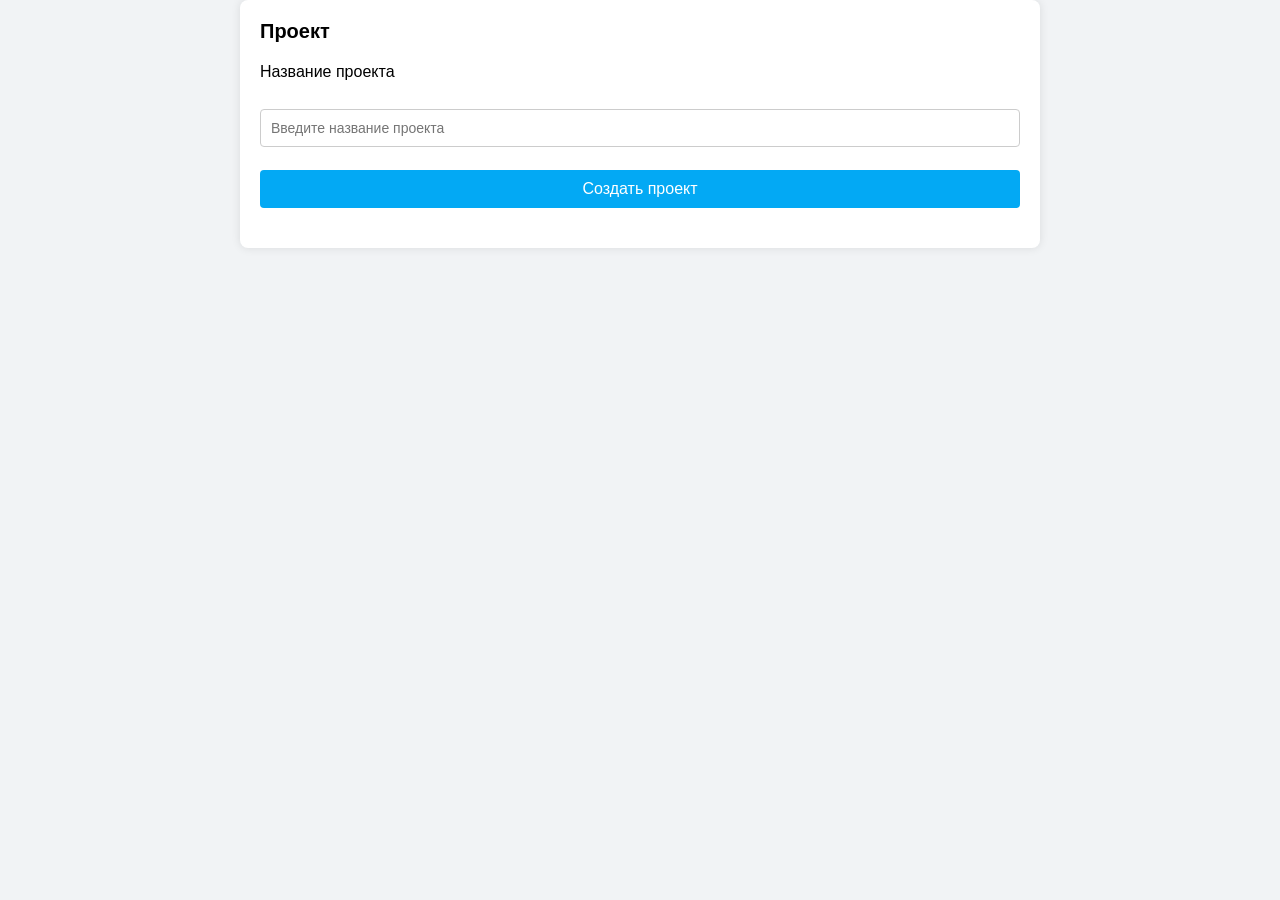
<file: Kanban/index.html>
<!DOCTYPE html>
<html lang="en">
<head>
    <meta charset="UTF-8">
    <meta name="viewport" content="width=device-width, initial-scale=1.0">
    <title>Project Manager</title>
    <link rel="stylesheet" href="styles.css">
    <script type="module" src="scripts.js" defer></script>
    <script src="drag.js" defer></script>
    <script src="todo.js" defer></script>
</head>
<body>
    <div class="scroll-container">
        <div id="mainWindow" class="container">
            <header>
                <h1>Проект</h1>
            </header>
            <main>
                <div class="project-editor">
                    <label for="projectNameTextBox">Название проекта</label>
                    <input type="text" id="projectNameTextBox" class="input" placeholder="Введите название проекта">
                </div>
                <div class="project-actions">
                    <button id="addProjectButton" class="button add">Создать проект</button>
                </div>
                <div id="projectsList" class="projects-list"></div>
            </main>
        </div>

        <div id="projectModal" class="modal">
            <div class="modal-content">
                <span class="close-button" id="closeProjectModal">&times;</span>
                <label for="editProjectName">Название проекта</label>
                <input type="text" id="editProjectName" class="input">
                <label for="editProjectDescription">Описание проекта</label>
                <textarea id="editProjectDescription" class="input edit-project-description" rows="4" placeholder="Введите описание проекта" style="resize: none; width: 438px; height: 120px;"></textarea>

                <button id="saveChangesButton" class="button save">Сохранить изменения</button>
            </div>
        </div>

        <div id="kanbanWindow" class="board" style="display:none;">
            <div class="button-container">
                <button id="backToProjectsButton" class="button back-to-projects">Вернуться к проектам</button>
                <button id="add-lane-btn">Добавить колонку</button>
                <button id="add-users-btn" class="button add-users">Добавить пользователей</button>
                <button id="delete-users-btn" class="button delete-users">Удалить пользователей</button>
            </div>
            <div class="lanes" id="lanes"></div>

            <div id="task-modal" class="modal">
                <div class="modal-content">
                    <span class="close" id="close-task-modal">&times;</span>
                    <form id="task-form">
                        <input type="hidden" id="task-id" />
                        <label for="task-title">Title</label>
                        <input type="text" id="task-title" required />
                        <label for="task-desc">Description</label>
                        <textarea id="task-desc" rows="4"></textarea>
                        <label for="task-lane">Lane</label>
                        <select id="task-lane"></select>
                        <button id="taskcreate" type="submit">Save</button>
                        <button type="button" id="delete-task-btn">Delete</button>
                    </form>
                </div>
            </div>

            <div id="edit-modal" class="modal">
                <div class="modal-content">
                    <span class="close" id="close-edit-modal">&times;</span>
                    <form id="edit-form">
                        <input type="hidden" id="edit-task-id" />
                        <label for="edit-task-title">Title</label>
                        <input type="text" id="edit-task-title" required />
                        <label for="edit-task-desc">Description</label>
                        <textarea id="edit-task-desc" rows="4"></textarea>
                        <label for="edit-task-lane">Lane</label>
                        <select id="edit-task-lane"></select>
                        <button id="edit-task-save" type="submit">Save</button>
                        <button type="button" id="delete-edit-task-btn">Delete</button>
                    </form>
                </div>
            </div>

            <div id="lane-modal" class="modal">
                <div class="modal-content">
                    <span class="close" id="close-lane-modal">&times;</span>
                    <form id="lane-form">
                        <input type="hidden" id="lane-id" />
                        <label for="lane-title">Column Title</label>
                        <input type="text" id="lane-title" required />
                        <button id="groupcreate" type="submit">Save</button>
                    </form>
                </div>
            </div>

            <div id="name-modal" class="modal">
                <div class="modal-content">
                    <span class="close" id="close-name-modal">&times;</span>
                    <form id="name-form">
                        <input type="hidden" id="name-id" />
                        <label for="name-title">Column Title</label>
                        <input type="text" id="name-title" required />
                        <button id="namecreate" type="submit">Save</button>
                        <button type="button" id="delete-name-btn">Delete</button>
                    </form>
                </div>
            </div>

            <div id="users-modal" class="modal">
                <div class="modal-content">
                    <span class="close" id="close-users-modal">&times;</span>
                    <form id="users-form">
                        <input type="hidden" id="users-id" />
                        <label for="users-title">Логин</label>
                        <input type="text" id="users-title" required />
                        <label for="users-roles">Роли</label>
                        <select id="users-roles">
                            <!-- Options for roles -->
                        </select>
                        <button id="adduserscreate" type="submit">Save</button>
                    </form>
                </div>
            </div>

            <div id="deleteusers-modal" class="modal">
                <div class="modal-content">
                    <span class="close" id="close-deleteusers-modal">&times;</span>
                    <form id="deleteusers-form">
                        <input type="hidden" id="deleteusers-id" />
                        <label for="deleteusers-roles">Пользователи</label>
                        <select id="deleteusers-roles">
                            <!-- Options for roles -->
                        </select>
                        <button type="button" id="cancel-deleteusers-btn">Удалить</button>
                    </form>
                </div>
            </div>

        </div>
    </div>
</body>
</html>
</file>
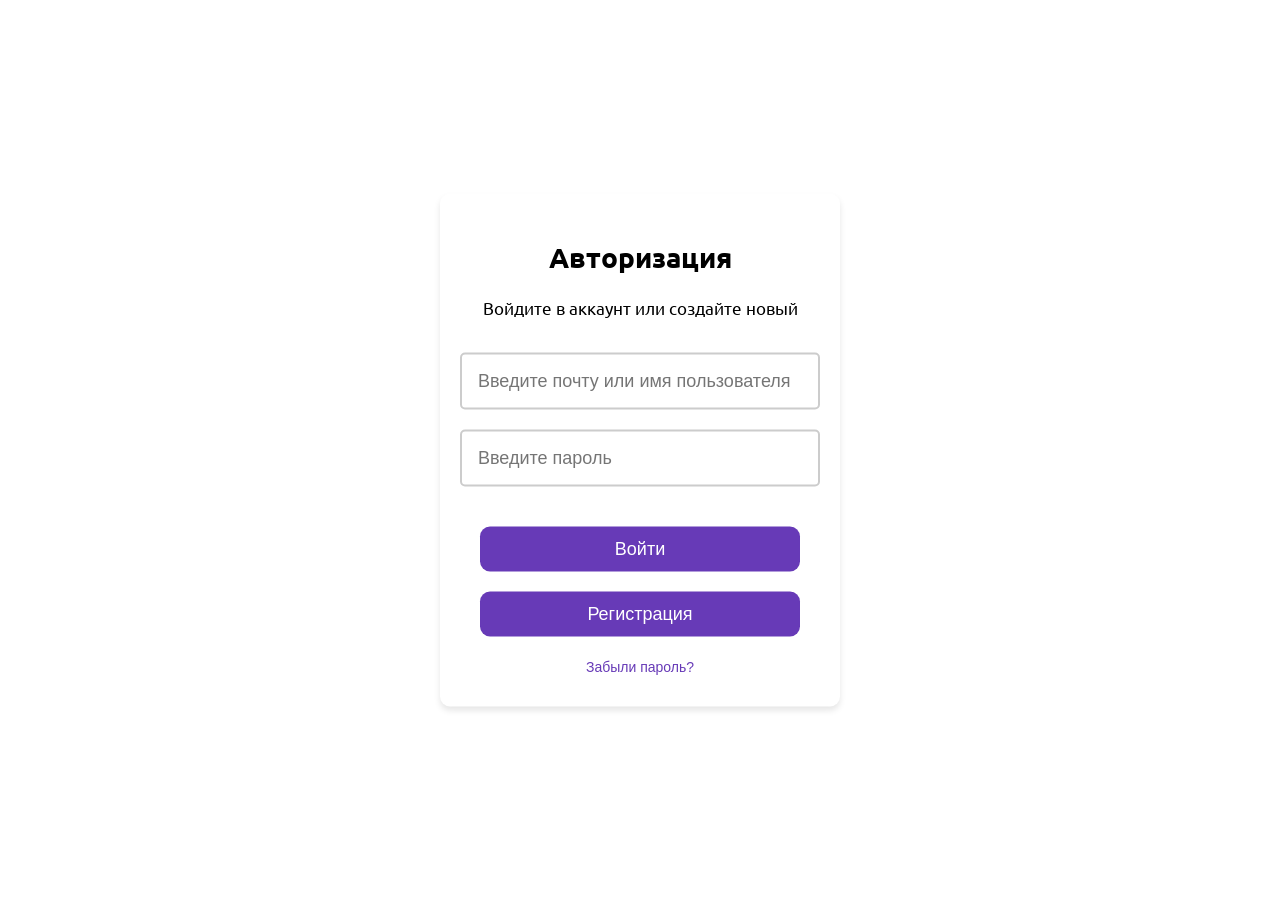
<file: loginpages/index.html>
<!DOCTYPE html>
<html lang="ru">
<head>
    <meta charset="UTF-8">
    <meta name="viewport" content="width=device-width, initial-scale=1.0">
    <title>Auth Page</title>
    <link rel="stylesheet" href="css/styles.css">


    <link rel="stylesheet" href="https://fonts.googleapis.com/css?family=Ubuntu:400,500,700&display=swap">
    <link rel="stylesheet" href="https://fonts.googleapis.com/icon?family=Material+Icons">

    
</head>
<body>
    <div class="container">
               <!-- Login Box -->
               <div id="loginBox" class="auth-box">
                <h1 class="title">Авторизация</h1>
                <p class="subtitle">Войдите в аккаунт или создайте новый</p>
                <div id="loginSnackbar" class="snackbar">Ошибка</div>
                <input type="text" id="loginUsername" class="input" placeholder="Введите почту или имя пользователя">
                <input type="password" id="loginPassword" class="input" placeholder="Введите пароль">
                <div class="button-container">
                    <button id="loginButton" class="button">Войти</button>
                    <button id="showRegisterButton" class="button">Регистрация</button>
                    <button id="showForgotPasswordButton" class="button button-link">Забыли пароль?</button>
                </div>
            </div>
    
            <!-- Register Box -->
            <div id="registerBox" class="auth-box" style="display: none;">
                <h1 class="title">Регистрация</h1>
                <div id="registerSnackbar" class="snackbar">Ошибка</div>
                <input type="text" id="registerUsername" class="input" placeholder="Введите имя пользователя">
                <input type="email" id="registerEmail" class="input" placeholder="Введите адрес электронной почты">
                <input type="password" id="registerPassword1" class="input" placeholder="Придумайте пароль">
                <input type="password" id="registerPassword2" class="input" placeholder="Подтвердите пароль">
                <div class="button-container">
                    <button id="registerButton" class="button">Зарегистрироваться</button>
                    <button id="backToLoginButton" class="button">Вернуться на страницу входа</button>
                </div>
            </div>

        <!-- Forgot Password Box -->
        <div id="forgotPasswordBox" class="auth-box" style="display: none;">
            <h1 class="title">Не удается войти?</h1>
            <p class="subtitle">
                Введите адрес электронной почты,<br>
                который вы указывали при регистрации,<br>
                и мы отправим вам код для восстановления.
            </p>
            <div id="forgotPasswordSnackbar" class="snackbar">Ошибка</div>
            <input type="text" id="forgotPasswordEmail" class="input" placeholder="Введите адрес электронной почты">
            <div class="button-container">
                <button id="getCodeButton" class="button">Получить код</button>
                <button id="backToLoginFromForgotButton" class="button button-link">Вернуться на страницу входа</button>
            </div>
        </div>

        <!-- Enter Code Box -->
        <div id="enterCodeBox" class="auth-box" style="display: none;">
            <h1 class="title">Введите код из письма</h1>
            <p class="subtitle">
                На указанный вами адрес<br>
                был отправлен 6-значный код
            </p>
            <div id="enterCodeSnackbar" class="snackbar">Ошибка</div>
            <input type="text" id="codeInput" class="input" placeholder="Введите код">
            <div class="button-container">
                <button id="submitCodeButton" class="button">Подтвердить</button>
                <button id="backToLoginFromEnterCodeButton" class="button button-link">Вернуться на страницу входа</button>
            </div>
        </div>

        <!-- Reset Password Box -->
        <div id="resetPasswordBox" class="auth-box" style="display: none;">
            <h1 class="title">Восстановление пароля</h1>
            <div id="resetPasswordSnackbar" class="snackbar">Ошибка</div>
            <input type="password" id="newPassword" class="input" placeholder="Введите новый пароль">
            <input type="password" id="confirmPassword" class="input" placeholder="Подтвердите новый пароль">
            <div class="button-container">
                <button id="changePasswordButton" class="button">Сменить пароль</button>
                <button id="backToLoginFromResetButton" class="button button-link">Вернуться на страницу входа</button>
            </div>
        </div>
    </div>
    <script type="module" src="js/scripts.js"></script>
</body>
</html>
</file>
<file: Kanban/styles.css>
/* ---- RESET/BASIC STYLING ---- */
* {
  padding: 0;
  margin: 0;
  box-sizing: border-box;
  font-family: sans-serif;
  -ms-overflow-style: none; /* IE and Edge */
  scrollbar-width: none; /* Firefox */
}

*::-webkit-scrollbar {
  display: flex;
  z-index: 2000;
}

body {
    background-color: #f1f3f5;
    margin: 0;
    padding: 0;
    height: 100vh;
    width: 100vw;
    overflow: flex; /* Скрываем стандартные полосы прокрутки */
}

.scroll-container {
    height: 100vh;
    width: 100vw;
    overflow: auto; /* Включаем прокрутку для всей страницы */
}

.container {
    max-width: 800px;
    margin: 0 auto;
    padding: 20px;
    background-color: #fff;
    border-radius: 8px;
    box-shadow: 0 0 10px rgba(0, 0, 0, 0.1);
}

.horizontal-container {
  display: flex;
  width: 2000px; /* Достаточная ширина для демонстрации горизонтальной прокрутки */
  overflow-x: auto;
}

header {
    display: flex;
    justify-content: space-between;
    align-items: center;
}

header h1 {
    font-size: 20px;
    margin: 0;
}

.project-editor {
    margin-top: 20px;
}

.project-editor label {
    font-size: 16px;
    display: block;
    margin-bottom: 8px;
}

.input {
    width: calc(100%);
    padding: 10px;
    font-size: 14px;
    border: 1px solid #ccc;
    border-radius: 4px;
    margin-bottom: 20px;
    margin-top: 20px;
    margin-right: 20px;
    margin-left: 0px;
}

.project-actions {
    margin-top: 15px;
    margin-right: 20px;
    margin-bottom: 0px;
    margin-left: 0px;
}

.button {
    padding: 10px 20px;
    margin-left: 10px;
    font-size: 16px;
    border: none;
    border-radius: 4px;
    cursor: pointer;
}

.button.add {
    background-color: #03a9f4;
    color: #fff;
    width: 100%;
    margin-right: 0px;
}

.button.save {
  background-color: #6200ea;
  color: #fff;
  width: 95%; /* Управление шириной кнопки */
  margin: 0 auto; /* Центрирование кнопки */
  display: block; /* Делаем кнопку блочным элементом, чтобы задать ширину и центрирование */
  padding: 10px; /* Поля вокруг текста кнопки */
  text-align: center; /* Выравнивание текста по центру */
  margin-left: 0px;
  margin-right: 0px;
}

.button.back {
    background-color: #f44336;
    color: #fff;
}

.projects-list {
    margin-top: 20px;
}

.project-item {
    display: flex;
    flex-direction: column; /* Changed from row to column for better text handling */
    align-items: flex-start; /* Align items to the start of the flex container */
    justify-content: space-between;
    padding: 10px;
    background-color: #eee;
    border-radius: 4px;
    margin-bottom: 10px;
    cursor: pointer;
    max-width: 100%; /* Ensure it doesn't overflow the parent */
    overflow: hidden; /* Hide any overflow content */
    box-sizing: border-box; /* Include padding and border in the element's total width and height */
}

.project-title {
    font-size: 16px;
    width: 100%; /* Make sure it takes full width */
    word-wrap: break-word; /* Break long words to avoid overflow */
    word-break: break-word; /* Ensure long words break properly */
    white-space: normal; /* Allow text to wrap */
}

.project-actions {
    display: flex;
    align-items: center;
    justify-content: flex-end; /* Align actions to the right */
    gap: 10px;
    width: 100%; /* Make sure it takes full width */
}

.project-actions button,
.project-actions .delete-project {
    margin: 0;
    flex-shrink: 0; /* Ensure buttons don't shrink */
}

.project-actions .delete-project {
    color: darkred;
    cursor: pointer;
}


.modal {
  display: none;
  position: fixed;
  z-index: 1;
  left: 0;
  top: 0;
  width: 100%;
  height: 100%;
  overflow: auto;
  background-color: rgba(0,0,0,0.4);
}

.modal-content {
  background-color: #fefefe;
  margin: 15% auto;
  padding: 20px;
  border: 1px solid #888;
  width: 80%;
  max-width: 500px;
  border-radius: 8px;
  position: relative;
}

.close-button,
.close {
  color: #aaa;
  position: absolute;
  top: 10px;
  right: 20px;
  font-size: 28px;
  font-weight: bold;
}

.close-button:hover,
.close-button:focus,
.close:hover,
.close:focus {
  color: black;
  text-decoration: none;
  cursor: pointer;
}


.board {
  width: 100%;
  height: 100vh;
  overflow: auto; /* Включаем прокрутку для всей страницы */
  background-position: center;
  background-size: cover;
  display: flex;
  flex-direction: column;
  align-items: flex-start;
}

.wrapper {
  width: 100%;
  overflow-x: auto;
  overflow-y: auto;
  white-space: nowrap;
}

#add-lane-btn,
#add-users-btn,
#delete-users-btn,
#backToProjectsButton {
  margin: 20px;
  padding: 12px 32px;
  border-radius: 4px;
  border: none;
  box-shadow: 0px 5px 15px rgba(0, 0, 0, 0.25);
  background: #ffffff;
  color: black;
  font-weight: bold;
  font-size: 14px;
  cursor: pointer;
}

.add-task-btn {
  margin-top: 10px;
  padding: 8px;
  border-radius: 4px;
  border: none;
  background: #007bff;
  color: white;
  font-size: 14px;
  cursor: pointer;
}

.lanes {
  display: flex;
  align-items: flex-start;
  justify-content: start;
  gap: 16px;
  padding: 24px 0;
  height: 100%;
}

.heading {
  font-size: 22px;
  font-weight: bold;
  margin-bottom: 8px;
  cursor: pointer;
  overflow: hidden; /* Скрываем содержимое, которое не помещается */
  text-overflow: ellipsis; /* Добавляем многоточие для переполненного текста */
  white-space: nowrap; /* Запрещаем перенос текста на новую строку */
  width: 100%; /* Обеспечиваем, что заголовок займет всю ширину родительского контейнера */
  box-sizing: border-box; /* Включаем padding и border в ширину элемента */
}

.swim-lane {
  display: flex;
  flex-direction: column;
  align-items: flex-start;
  justify-content: flex-start;
  border-radius: 4px;
  padding: 16px;
  background: rgba(255, 255, 255, 0.5);
  box-shadow: 0px 5px 15px rgba(0, 0, 0, 0.25);
  width: 560px;
  min-width: 528px; /* Добавлено свойство */
}


.cards {
  display: flex;
  flex-direction: column;
  align-items: flex-start;
  justify-content: flex-start;
  gap: 8px;
}

.card {
  width: 500px;
  min-height: 160px;
  max-width: 500px; /* Добавлено свойство */
  max-height: 160px; /* Добавлено свойство */
  border-radius: 8px;
  padding: 12px 16px 50px 16px;
  background: white;
  box-shadow: 0px 5px 15px rgba(0, 0, 0, 0.1);
  cursor: pointer;
  margin-top: 10px;
  position: relative;
  overflow: hidden;
  box-sizing: border-box;
  word-wrap: break-word;
  word-break: break-word;
  white-space: normal;
}


.card:hover {
  box-shadow: 0px 5px 15px rgba(0, 0, 0, 0.25);
  transition: all 0.3s ease-in;
}

.card h3 {
  font-size: 14px;
  font-weight: bold;
  margin: 0; /* Remove default margin */
  overflow: hidden; /* Hide any overflow content */
  text-overflow: ellipsis; /* Add ellipsis (...) if text overflows */
  display: -webkit-box; /* Required for multi-line truncation */
  -webkit-line-clamp: 2; /* Show at most 2 lines */
  -webkit-box-orient: vertical; /* Required for multi-line truncation */
  white-space: normal; /* Allow text to wrap */
}

.card p {
  font-size: 12px;
  font-weight: normal;
  margin: 8px 0 0 0; /* Add margin to top and remove default margin */
  overflow: hidden; /* Hide any overflow content */
  text-overflow: ellipsis; /* Add ellipsis (...) if text overflows */
  display: -webkit-box; /* Required for multi-line truncation */
  -webkit-line-clamp: 4; /* Show at most 4 lines */
  -webkit-box-orient: vertical; /* Required for multi-line truncation */
  white-space: normal; /* Allow text to wrap */
}

#task-modal,
#lane-modal {
  display: none;
  position: fixed;
  z-index: 1;
  left: 0;
  top: 0;
  width: 100%;
  height: 100%;
  overflow: auto;
  background-color: rgba(0, 0, 0, 0.4);
}

.modal {
  display: none;
  position: fixed;
  z-index: 1;
  left: 0;
  top: 0;
  width: 100%;
  height: 100%;
  overflow: auto;
  background-color: rgba(0, 0, 0, 0.4);
}

.modal-content {
  background-color: #fefefe;
  margin: 10% auto;
  padding: 20px;
  border: 1px solid #888;
  width: 40%; /* Ширина модального окна */
  max-width: 500px; /* Максимальная ширина модального окна */
  border-radius: 8px;
  position: relative;
}

.close {
  color: #aaa;
  float: right;
  font-size: 28px;
  font-weight: bold;
}

.close:hover,
.close:focus {
  color: black;
  text-decoration: none;
  cursor: pointer;
}

/* Стили для label */
label {
  display: block; /* Делаем label блочным элементом */
  margin-bottom: 8px; /* Добавляем немного отступа снизу */
}

/* Стили для текстового поля */
input[type="text"] {
  width: 100%; /* Занимаем всю доступную ширину */
  padding: 10px; /* Добавляем отступы вокруг текста */
  font-size: 14px;
  border: 1px solid #ccc; /* Добавляем рамку */
  border-radius: 4px; /* Закругляем углы */
  margin-bottom: 8px; /* Добавляем немного отступа снизу */
}

/* Стили для текстового поля "Description" */
textarea {
  width: 100%; /* Занимаем всю доступную ширину */
  padding: 10px; /* Добавляем отступы вокруг текста */
  font-size: 14px;
  border: 1px solid #ccc; /* Добавляем рамку */
  border-radius: 4px; /* Закругляем углы */
  margin-bottom: 8px; /* Добавляем отступ снизу */
  resize: none; /* Запрещаем изменение размеров текстового поля */
  height: 120px; /* Фиксируем высоту текстового поля */
}

/* Стили для списка "Lane" */
select {
  width: 100%; /* Занимаем всю доступную ширину */
  padding: 10px; /* Добавляем отступы вокруг текста */
  font-size: 14px;
  border: 1px solid #ccc; /* Добавляем рамку */
  border-radius: 4px; /* Закругляем углы */
  margin-bottom: 8px; /* Добавляем отступ снизу */
}

/* Стили для кнопок "Save" и "Delete" */
button {
  display: inline-block; /* Отображаем кнопки в одной линии */
  padding: 10px 20px; /* Задаем отступы вокруг текста */
  font-size: 16px;
  border: 1px solid transparent; /* Добавляем рамку */
  border-radius: 4px; /* Закругляем углы */
  cursor: pointer; /* Делаем указатель мыши */
  margin-right: 10px; /* Добавляем немного отступа справа */
}

/* Стили для кнопки "Save" */
button[type="submit"] {
  background-color: #6200ea; /* Цвет фона */
  color: #fff; /* Цвет текста */
}

/* Стили для кнопки "Delete" */
button[type="button"] {
  background-color: #f44336; /* Цвет фона */
  color: #fff; /* Цвет текста */
}

/* Стили для кнопок */
button[type="submit"],
button[type="button"] {
  display: inline-block; /* Отображаем кнопки в одной линии */
  padding: 10px 20px; /* Задаем отступы вокруг текста */
  font-size: 16px;
  border: 1px solid transparent; /* Добавляем рамку */
  border-radius: 4px; /* Закругляем углы */
  cursor: pointer; /* Делаем указатель мыши */
}

/* Стили для кнопки Save */
button[type="submit"] {
  background-color: #6200ea; /* Цвет фона */
  color: #fff; /* Цвет текста */
  margin-right: 10px; /* Добавляем немного отступа справа */
}

/* Стили для кнопки Delete */
button[type="button"] {
  background-color: #f44336; /* Цвет фона */
  color: #fff; /* Цвет текста */
}

/* Стили для модального окна добавления задачи */
#task-modal {
  display: none;
  position: fixed;
  z-index: 1;
  left: 0;
  top: 0;
  width: 100%;
  height: 100%;
  overflow: auto;
  background-color: rgba(0, 0, 0, 0.4);
}

/* Стили для содержимого модального окна */
#task-modal .modal-content {
  background-color: #fefefe;
  margin: 10% auto;
  padding: 20px;
  border: 1px solid #888;
  width: 40%; /* Ширина модального окна */
  max-width: 500px; /* Максимальная ширина модального окна */
  border-radius: 8px;
  position: relative;
}

/* Стили для кнопок закрытия */
#task-modal .close {
  color: #aaa;
  float: right;
  font-size: 28px;
  font-weight: bold;
}

/* Стили для кнопок закрытия при наведении */
#task-modal .close:hover,
#task-modal .close:focus {
  color: black;
  text-decoration: none;
  cursor: pointer;
}

/* Стили для заголовка "Title" */
#task-modal label[for="task-title"] {
  display: block; /* Делаем label блочным элементом */
  margin-bottom: 8px; /* Добавляем отступ снизу */
}

/* Стили для текстового поля "Title" */
#task-modal input[type="text"]#task-title {
  width: 100%; /* Занимаем всю доступную ширину */
  padding: 10px; /* Добавляем отступы вокруг текста */
  font-size: 14px;
  border: 1px solid #ccc; /* Добавляем рамку */
  border-radius: 4px; /* Закругляем углы */
  margin-bottom: 8px; /* Добавляем отступ снизу */
}

/* Стили для текстового поля "Description" */
#task-modal textarea#task-desc {
  width: 100%; /* Занимаем всю доступную ширину */
  padding: 10px; /* Добавляем отступы вокруг текста */
  font-size: 14px;
  border: 1px solid #ccc; /* Добавляем рамку */
  border-radius: 4px; /* Закругляем углы */
  margin-bottom: 8px; /* Добавляем отступ снизу */
  resize: none; /* Запрещаем изменение размеров текстового поля */
  height: 120px; /* Фиксируем высоту текстового поля */
}


/* Стили для списка "Lane" */
#task-modal select#task-lane {
  width: 100%; /* Занимаем всю доступную ширину */
  padding: 10px; /* Добавляем отступы вокруг текста */
  font-size: 14px;
  border: 1px solid #ccc; /* Добавляем рамку */
  border-radius: 4px; /* Закругляем углы */
  margin-bottom: 8px; /* Добавляем отступ снизу */
}

/* Стили для кнопок "Save" и "Delete" */
#task-modal button {
  display: inline-block; /* Отображаем кнопки в одной линии */
  padding: 10px 20px; /* Задаем отступы вокруг текста */
  font-size: 16px;
  border: 1px solid transparent; /* Добавляем рамку */
  border-radius: 4px; /* Закругляем углы */
  cursor: pointer; /* Делаем указатель мыши */
  margin-right: 10px; /* Добавляем немного отступа справа */
}

/* Стили для кнопки "Save" */
#task-modal button[type="submit"] {
  background-color: #6200ea; /* Цвет фона */
  color: #fff; /* Цвет текста */
}

/* Стили для кнопки "Delete" */
#task-modal button[type="button"] {
  background-color: #f44336; /* Цвет фона */
  color: #fff; /* Цвет текста */
}

.edit-task-btn {
  background-color: #6200ea;
  color: white;
  border: 2px solid #6200ea;
  border-radius: 4px;
  padding: 8px 16px;
  font-size: 14px;
  cursor: pointer;
  position: absolute;
  bottom: 10px;
  left: 10px;
}

.edit-task-btn:hover {
  background-color: white;
  color: #6200ea;
}

.button-container {
  display: flex;
  gap: 10px;
}
</file>
<file: loginpages/css/styles.css>
body {
    font-family: 'Ubuntu', sans-serif;
    background-color: #FFFFFF;
    margin: 0;
    display: flex;
    justify-content: center;
    align-items: center;
    height: 100vh;
}

.container {
    display: flex;
    justify-content: center;
    align-items: center;
    width: 100%;
    height: 100%;
    position: relative;
}

.auth-box {
    width: 360px;
    padding: 20px;
    display: flex;
    flex-direction: column;
    align-items: center;
    box-shadow: 0px 4px 6px rgba(0, 0, 0, 0.1);
    border-radius: 10px;
    transition: opacity 0.3s ease, transform 0.3s ease;
    position: absolute;
    top: 50%;
    transform: translateY(-50%);
    background-color: #fff;
}

.title {
    font-size: 28px;
    font-weight: bold;
    margin: 25px 0 5px;
    text-align: center;
}

.subtitle {
    font-size: 17px;
    font-weight: 400;
    margin-bottom: 25px;
    text-align: center;
}

.snackbar {
    display: none;
    background-color: #FF5722;
    color: white;
    text-align: center;
    padding: 16px;
    position: fixed;
    z-index: 1;
    bottom: -60px;
    left: 50%;
    transform: translateX(-50%);
}

.input {
    font-size: 18px;
    padding: 16px;
    border: 2px solid #ccc;
    border-radius: 5px;
    width: 100%;
    margin: 10px 0;
    box-sizing: border-box;
}

.button-container {
    display: flex;
    flex-direction: column;
    align-items: center;
    width: 100%;
    margin-top: 20px;
}

.button {
    font-size: 18px;
    padding: 12px;
    width: calc(100% - 40px);
    margin: 10px 0;
    border: none;
    border-radius: 10px;
    cursor: pointer;
    background-color: #673ab7;
    color: white;
    text-align: center;
}

.button-link {
    background-color: transparent;
    color: #673ab7;
    font-size: 14px;
    width: auto;
    margin: 0;
}
</file>
